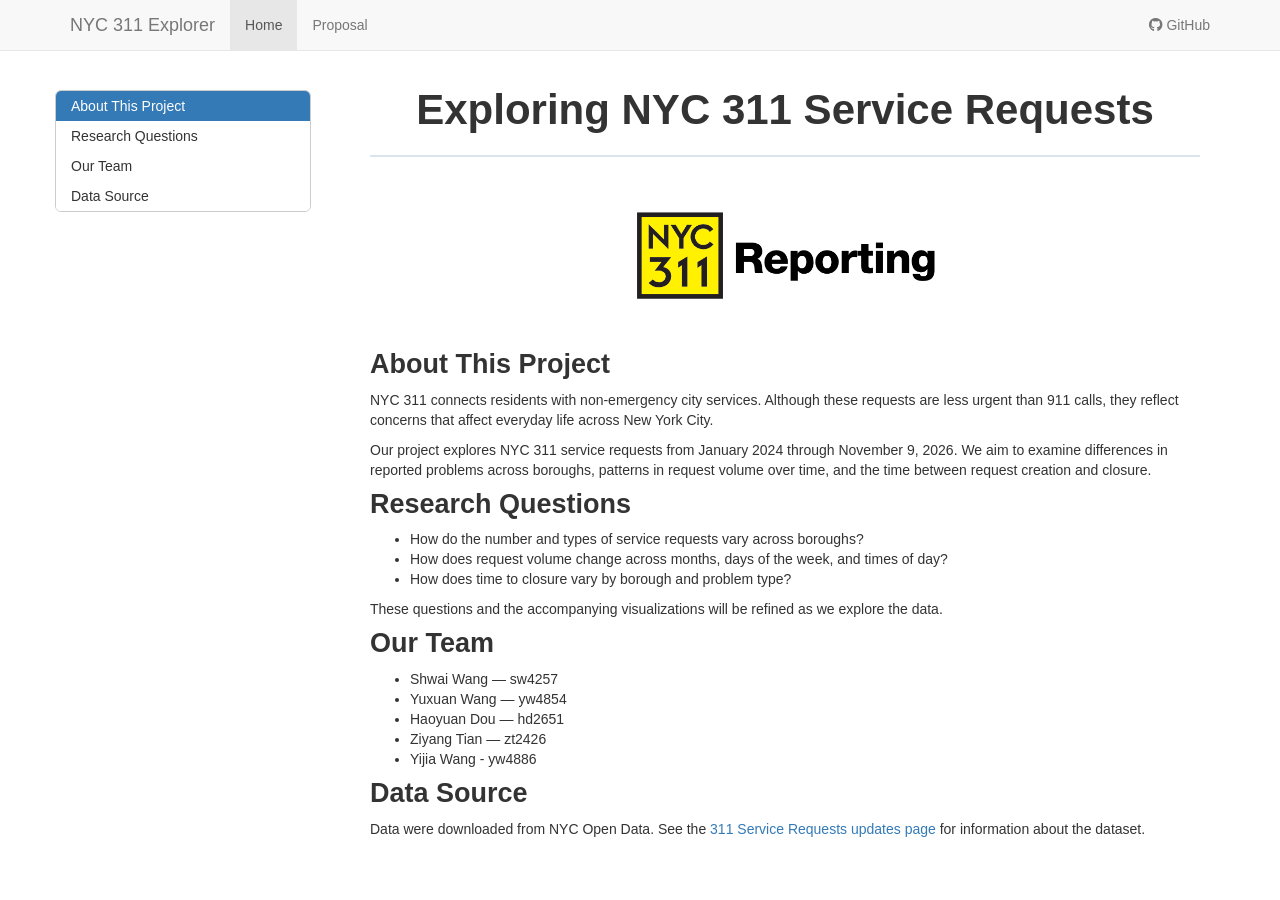
<file: index.html>
<!DOCTYPE html>

<html>

<head>

<meta charset="utf-8" />
<meta name="generator" content="pandoc" />
<meta http-equiv="X-UA-Compatible" content="IE=EDGE" />




<title>Exploring NYC 311 Service Requests</title>

<script src="site_libs/header-attrs-2.32/header-attrs.js"></script>
<script src="site_libs/jquery-3.6.0/jquery-3.6.0.min.js"></script>
<meta name="viewport" content="width=device-width, initial-scale=1" />
<link href="site_libs/bootstrap-3.3.5/css/bootstrap.min.css" rel="stylesheet" />
<script src="site_libs/bootstrap-3.3.5/js/bootstrap.min.js"></script>
<script src="site_libs/bootstrap-3.3.5/shim/html5shiv.min.js"></script>
<script src="site_libs/bootstrap-3.3.5/shim/respond.min.js"></script>
<style>h1 {font-size: 34px;}
       h1.title {font-size: 38px;}
       h2 {font-size: 30px;}
       h3 {font-size: 24px;}
       h4 {font-size: 18px;}
       h5 {font-size: 16px;}
       h6 {font-size: 12px;}
       code {color: inherit; background-color: rgba(0, 0, 0, 0.04);}
       pre:not([class]) { background-color: white }</style>
<script src="site_libs/jqueryui-1.13.2/jquery-ui.min.js"></script>
<link href="site_libs/tocify-1.9.1/jquery.tocify.css" rel="stylesheet" />
<script src="site_libs/tocify-1.9.1/jquery.tocify.js"></script>
<script src="site_libs/navigation-1.1/tabsets.js"></script>
<link href="site_libs/highlightjs-9.12.0/default.css" rel="stylesheet" />
<script src="site_libs/highlightjs-9.12.0/highlight.js"></script>
<link href="site_libs/font-awesome-6.5.2/css/all.min.css" rel="stylesheet" />
<link href="site_libs/font-awesome-6.5.2/css/v4-shims.min.css" rel="stylesheet" />

<style type="text/css">
  code{white-space: pre-wrap;}
  span.smallcaps{font-variant: small-caps;}
  span.underline{text-decoration: underline;}
  div.column{display: inline-block; vertical-align: top; width: 50%;}
  div.hanging-indent{margin-left: 1.5em; text-indent: -1.5em;}
  ul.task-list{list-style: none;}
    </style>

<style type="text/css">code{white-space: pre;}</style>
<script type="text/javascript">
if (window.hljs) {
  hljs.configure({languages: []});
  hljs.initHighlightingOnLoad();
  if (document.readyState && document.readyState === "complete") {
    window.setTimeout(function() { hljs.initHighlighting(); }, 0);
  }
}
</script>






<link rel="stylesheet" href="styles.css" type="text/css" />



<style type = "text/css">
.main-container {
  max-width: 940px;
  margin-left: auto;
  margin-right: auto;
}
img {
  max-width:100%;
}
.tabbed-pane {
  padding-top: 12px;
}
.html-widget {
  margin-bottom: 20px;
}
button.code-folding-btn:focus {
  outline: none;
}
summary {
  display: list-item;
}
details > summary > p:only-child {
  display: inline;
}
pre code {
  padding: 0;
}
</style>


<style type="text/css">
.dropdown-submenu {
  position: relative;
}
.dropdown-submenu>.dropdown-menu {
  top: 0;
  left: 100%;
  margin-top: -6px;
  margin-left: -1px;
  border-radius: 0 6px 6px 6px;
}
.dropdown-submenu:hover>.dropdown-menu {
  display: block;
}
.dropdown-submenu>a:after {
  display: block;
  content: " ";
  float: right;
  width: 0;
  height: 0;
  border-color: transparent;
  border-style: solid;
  border-width: 5px 0 5px 5px;
  border-left-color: #cccccc;
  margin-top: 5px;
  margin-right: -10px;
}
.dropdown-submenu:hover>a:after {
  border-left-color: #adb5bd;
}
.dropdown-submenu.pull-left {
  float: none;
}
.dropdown-submenu.pull-left>.dropdown-menu {
  left: -100%;
  margin-left: 10px;
  border-radius: 6px 0 6px 6px;
}
</style>

<script type="text/javascript">
// manage active state of menu based on current page
$(document).ready(function () {
  // active menu anchor
  href = window.location.pathname
  href = href.substr(href.lastIndexOf('/') + 1)
  if (href === "")
    href = "index.html";
  var menuAnchor = $('a[href="' + href + '"]');

  // mark the anchor link active (and if it's in a dropdown, also mark that active)
  var dropdown = menuAnchor.closest('li.dropdown');
  if (window.bootstrap) { // Bootstrap 4+
    menuAnchor.addClass('active');
    dropdown.find('> .dropdown-toggle').addClass('active');
  } else { // Bootstrap 3
    menuAnchor.parent().addClass('active');
    dropdown.addClass('active');
  }

  // Navbar adjustments
  var navHeight = $(".navbar").first().height() + 15;
  var style = document.createElement('style');
  var pt = "padding-top: " + navHeight + "px; ";
  var mt = "margin-top: -" + navHeight + "px; ";
  var css = "";
  // offset scroll position for anchor links (for fixed navbar)
  for (var i = 1; i <= 6; i++) {
    css += ".section h" + i + "{ " + pt + mt + "}\n";
  }
  style.innerHTML = "body {" + pt + "padding-bottom: 40px; }\n" + css;
  document.head.appendChild(style);
});
</script>

<!-- tabsets -->

<style type="text/css">
.tabset-dropdown > .nav-tabs {
  display: inline-table;
  max-height: 500px;
  min-height: 44px;
  overflow-y: auto;
  border: 1px solid #ddd;
  border-radius: 4px;
}

.tabset-dropdown > .nav-tabs > li.active:before, .tabset-dropdown > .nav-tabs.nav-tabs-open:before {
  content: "\e259";
  font-family: 'Glyphicons Halflings';
  display: inline-block;
  padding: 10px;
  border-right: 1px solid #ddd;
}

.tabset-dropdown > .nav-tabs.nav-tabs-open > li.active:before {
  content: "\e258";
  font-family: 'Glyphicons Halflings';
  border: none;
}

.tabset-dropdown > .nav-tabs > li.active {
  display: block;
}

.tabset-dropdown > .nav-tabs > li > a,
.tabset-dropdown > .nav-tabs > li > a:focus,
.tabset-dropdown > .nav-tabs > li > a:hover {
  border: none;
  display: inline-block;
  border-radius: 4px;
  background-color: transparent;
}

.tabset-dropdown > .nav-tabs.nav-tabs-open > li {
  display: block;
  float: none;
}

.tabset-dropdown > .nav-tabs > li {
  display: none;
}
</style>

<!-- code folding -->



<style type="text/css">

#TOC {
  margin: 25px 0px 20px 0px;
}
@media (max-width: 768px) {
#TOC {
  position: relative;
  width: 100%;
}
}

@media print {
.toc-content {
  /* see https://github.com/w3c/csswg-drafts/issues/4434 */
  float: right;
}
}

.toc-content {
  padding-left: 30px;
  padding-right: 40px;
}

div.main-container {
  max-width: 1200px;
}

div.tocify {
  width: 20%;
  max-width: 260px;
  max-height: 85%;
}

@media (min-width: 768px) and (max-width: 991px) {
  div.tocify {
    width: 25%;
  }
}

@media (max-width: 767px) {
  div.tocify {
    width: 100%;
    max-width: none;
  }
}

.tocify ul, .tocify li {
  line-height: 20px;
}

.tocify-subheader .tocify-item {
  font-size: 0.90em;
}

.tocify .list-group-item {
  border-radius: 0px;
}

.tocify-subheader {
  display: inline;
}
.tocify-subheader .tocify-item {
  font-size: 0.95em;
}

</style>



</head>

<body>


<div class="container-fluid main-container">


<!-- setup 3col/9col grid for toc_float and main content  -->
<div class="row">
<div class="col-xs-12 col-sm-4 col-md-3">
<div id="TOC" class="tocify">
</div>
</div>

<div class="toc-content col-xs-12 col-sm-8 col-md-9">




<div class="navbar navbar-default  navbar-fixed-top" role="navigation">
  <div class="container">
    <div class="navbar-header">
      <button type="button" class="navbar-toggle collapsed" data-toggle="collapse" data-bs-toggle="collapse" data-target="#navbar" data-bs-target="#navbar">
        <span class="icon-bar"></span>
        <span class="icon-bar"></span>
        <span class="icon-bar"></span>
      </button>
      <a class="navbar-brand" href="index.html">NYC 311 Explorer</a>
    </div>
    <div id="navbar" class="navbar-collapse collapse">
      <ul class="nav navbar-nav">
        <li>
  <a href="index.html">Home</a>
</li>
<li>
  <a href="proposal.html">Proposal</a>
</li>
      </ul>
      <ul class="nav navbar-nav navbar-right">
        <li>
  <a href="https://github.com/YijiaWang-1/final_project">
    <span class="fa fa-github"></span>
     
    GitHub
  </a>
</li>
      </ul>
    </div><!--/.nav-collapse -->
  </div><!--/.container -->
</div><!--/.navbar -->

<div id="header">



<h1 class="title toc-ignore">Exploring NYC 311 Service Requests</h1>

</div>


<style>
#header .title {
  text-align: center;
}
</style>
<div style="text-align: center; margin: 20px 0 32px;">
<p><img src="images/nyc311-reporting.png"
       alt="NYC 311 Reporting"
       style="width: 420px; max-width: 100%; height: auto;"></p>
</div>
<div id="about-this-project" class="section level2">
<h2>About This Project</h2>
<p>NYC 311 connects residents with non-emergency city services. Although
these requests are less urgent than 911 calls, they reflect concerns
that affect everyday life across New York City.</p>
<p>Our project explores NYC 311 service requests from January 2024
through November 9, 2026. We aim to examine differences in reported
problems across boroughs, patterns in request volume over time, and the
time between request creation and closure.</p>
</div>
<div id="research-questions" class="section level2">
<h2>Research Questions</h2>
<ul>
<li>How do the number and types of service requests vary across
boroughs?</li>
<li>How does request volume change across months, days of the week, and
times of day?</li>
<li>How does time to closure vary by borough and problem type?</li>
</ul>
<p>These questions and the accompanying visualizations will be refined
as we explore the data.</p>
</div>
<div id="our-team" class="section level2">
<h2>Our Team</h2>
<ul>
<li>Shwai Wang — sw4257</li>
<li>Yuxuan Wang — yw4854</li>
<li>Haoyuan Dou — hd2651</li>
<li>Ziyang Tian — zt2426</li>
<li>Yijia Wang - yw4886</li>
</ul>
</div>
<div id="data-source" class="section level2">
<h2>Data Source</h2>
<p>Data were downloaded from NYC Open Data. See the <a
href="https://www.nyc.gov/opendata/news/all-news/311-Service-Requests-Updates">311
Service Requests updates page</a> for information about the dataset.</p>
</div>



</div>
</div>

</div>

<script>

// add bootstrap table styles to pandoc tables
function bootstrapStylePandocTables() {
  $('tr.odd').parent('tbody').parent('table').addClass('table table-condensed');
}
$(document).ready(function () {
  bootstrapStylePandocTables();
});


</script>

<!-- tabsets -->

<script>
$(document).ready(function () {
  window.buildTabsets("TOC");
});

$(document).ready(function () {
  $('.tabset-dropdown > .nav-tabs > li').click(function () {
    $(this).parent().toggleClass('nav-tabs-open');
  });
});
</script>

<!-- code folding -->

<script>
$(document).ready(function ()  {

    // temporarily add toc-ignore selector to headers for the consistency with Pandoc
    $('.unlisted.unnumbered').addClass('toc-ignore')

    // move toc-ignore selectors from section div to header
    $('div.section.toc-ignore')
        .removeClass('toc-ignore')
        .children('h1,h2,h3,h4,h5').addClass('toc-ignore');

    // establish options
    var options = {
      selectors: "h1,h2",
      theme: "bootstrap3",
      context: '.toc-content',
      hashGenerator: function (text) {
        return text.replace(/[.\\/?&!#<>]/g, '').replace(/\s/g, '_');
      },
      ignoreSelector: ".toc-ignore",
      scrollTo: 0
    };
    options.showAndHide = false;
    options.smoothScroll = true;

    // tocify
    var toc = $("#TOC").tocify(options).data("toc-tocify");
});
</script>

<!-- dynamically load mathjax for compatibility with self-contained -->
<script>
  (function () {
    var script = document.createElement("script");
    script.type = "text/javascript";
    script.src  = "https://mathjax.rstudio.com/latest/MathJax.js?config=TeX-AMS-MML_HTMLorMML";
    document.getElementsByTagName("head")[0].appendChild(script);
  })();
</script>

</body>
</html>
</file>
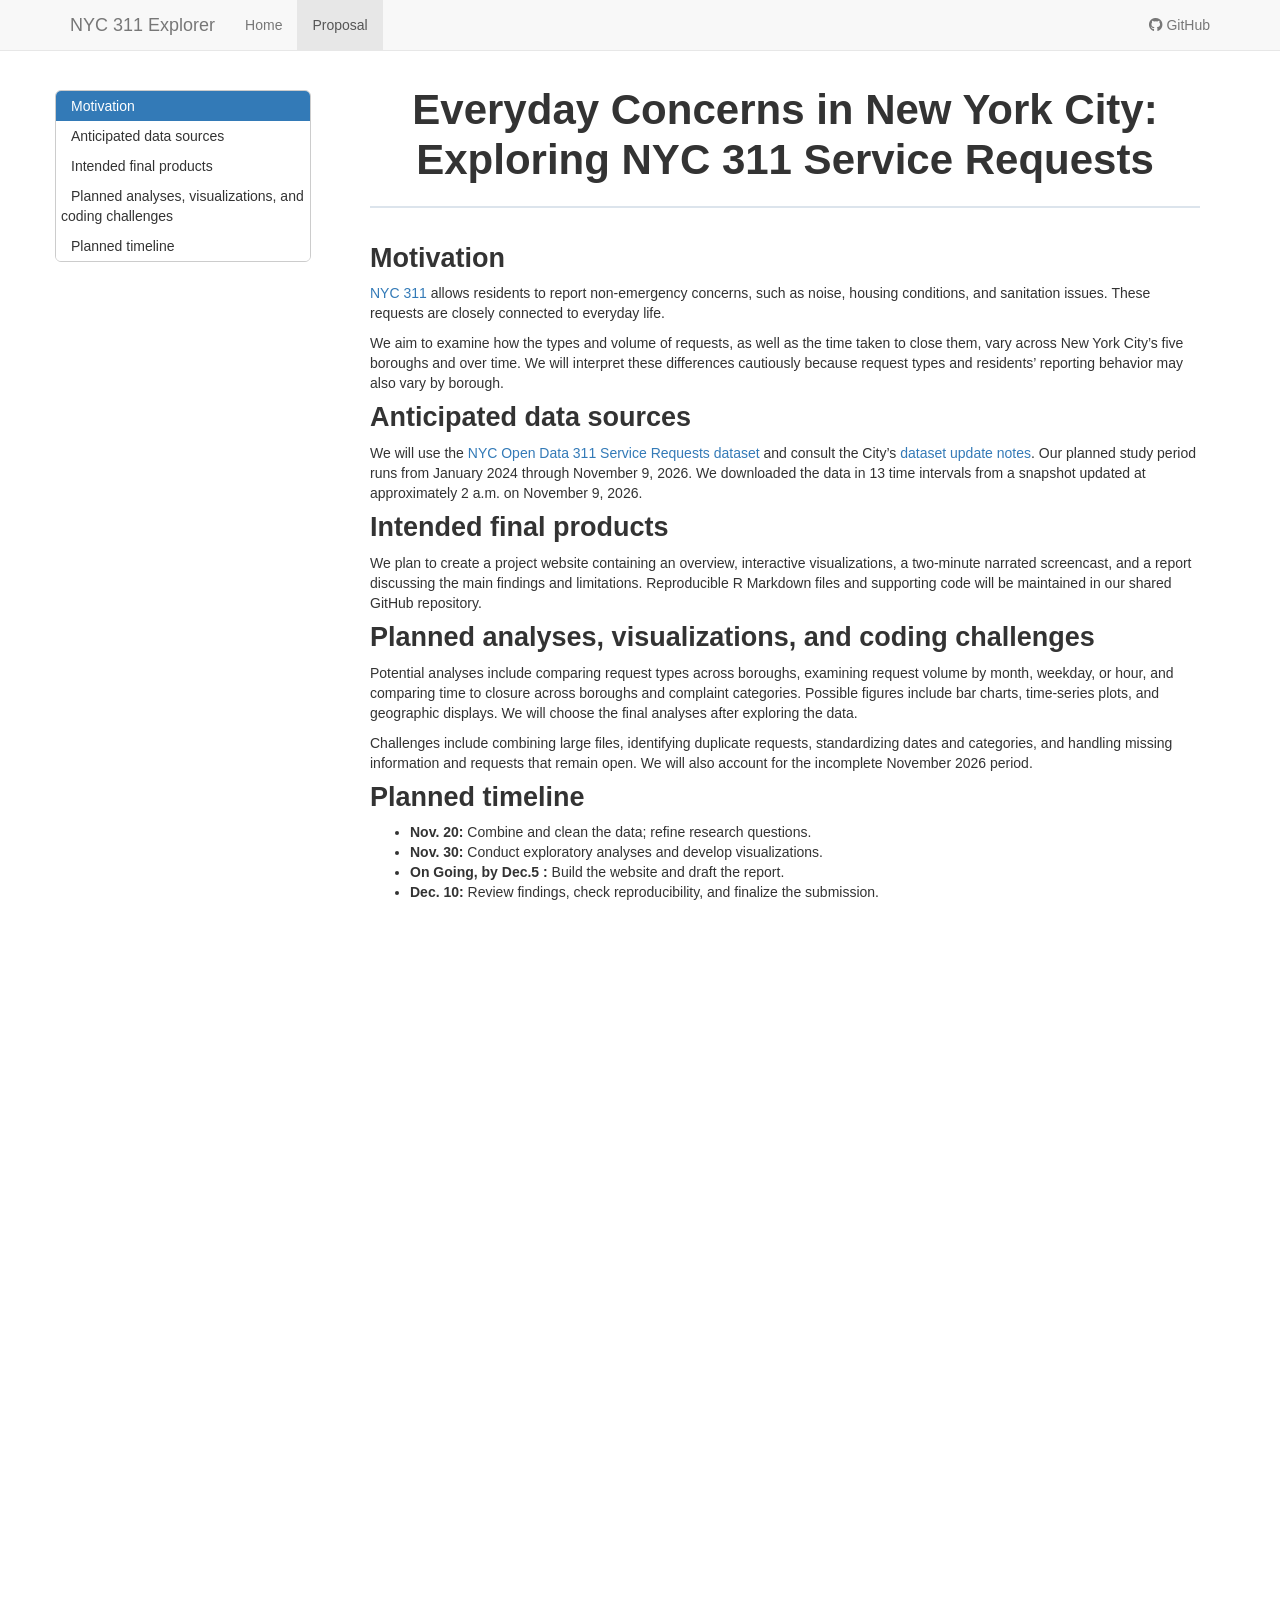
<file: proposal.html>
<!DOCTYPE html>

<html>

<head>

<meta charset="utf-8" />
<meta name="generator" content="pandoc" />
<meta http-equiv="X-UA-Compatible" content="IE=EDGE" />




<title>Everyday Concerns in New York City: Exploring NYC 311 Service Requests</title>

<script src="site_libs/header-attrs-2.32/header-attrs.js"></script>
<script src="site_libs/jquery-3.6.0/jquery-3.6.0.min.js"></script>
<meta name="viewport" content="width=device-width, initial-scale=1" />
<link href="site_libs/bootstrap-3.3.5/css/bootstrap.min.css" rel="stylesheet" />
<script src="site_libs/bootstrap-3.3.5/js/bootstrap.min.js"></script>
<script src="site_libs/bootstrap-3.3.5/shim/html5shiv.min.js"></script>
<script src="site_libs/bootstrap-3.3.5/shim/respond.min.js"></script>
<style>h1 {font-size: 34px;}
       h1.title {font-size: 38px;}
       h2 {font-size: 30px;}
       h3 {font-size: 24px;}
       h4 {font-size: 18px;}
       h5 {font-size: 16px;}
       h6 {font-size: 12px;}
       code {color: inherit; background-color: rgba(0, 0, 0, 0.04);}
       pre:not([class]) { background-color: white }</style>
<script src="site_libs/jqueryui-1.13.2/jquery-ui.min.js"></script>
<link href="site_libs/tocify-1.9.1/jquery.tocify.css" rel="stylesheet" />
<script src="site_libs/tocify-1.9.1/jquery.tocify.js"></script>
<script src="site_libs/navigation-1.1/tabsets.js"></script>
<link href="site_libs/highlightjs-9.12.0/default.css" rel="stylesheet" />
<script src="site_libs/highlightjs-9.12.0/highlight.js"></script>
<link href="site_libs/font-awesome-6.5.2/css/all.min.css" rel="stylesheet" />
<link href="site_libs/font-awesome-6.5.2/css/v4-shims.min.css" rel="stylesheet" />

<style type="text/css">
  code{white-space: pre-wrap;}
  span.smallcaps{font-variant: small-caps;}
  span.underline{text-decoration: underline;}
  div.column{display: inline-block; vertical-align: top; width: 50%;}
  div.hanging-indent{margin-left: 1.5em; text-indent: -1.5em;}
  ul.task-list{list-style: none;}
    </style>

<style type="text/css">code{white-space: pre;}</style>
<script type="text/javascript">
if (window.hljs) {
  hljs.configure({languages: []});
  hljs.initHighlightingOnLoad();
  if (document.readyState && document.readyState === "complete") {
    window.setTimeout(function() { hljs.initHighlighting(); }, 0);
  }
}
</script>






<link rel="stylesheet" href="styles.css" type="text/css" />



<style type = "text/css">
.main-container {
  max-width: 940px;
  margin-left: auto;
  margin-right: auto;
}
img {
  max-width:100%;
}
.tabbed-pane {
  padding-top: 12px;
}
.html-widget {
  margin-bottom: 20px;
}
button.code-folding-btn:focus {
  outline: none;
}
summary {
  display: list-item;
}
details > summary > p:only-child {
  display: inline;
}
pre code {
  padding: 0;
}
</style>


<style type="text/css">
.dropdown-submenu {
  position: relative;
}
.dropdown-submenu>.dropdown-menu {
  top: 0;
  left: 100%;
  margin-top: -6px;
  margin-left: -1px;
  border-radius: 0 6px 6px 6px;
}
.dropdown-submenu:hover>.dropdown-menu {
  display: block;
}
.dropdown-submenu>a:after {
  display: block;
  content: " ";
  float: right;
  width: 0;
  height: 0;
  border-color: transparent;
  border-style: solid;
  border-width: 5px 0 5px 5px;
  border-left-color: #cccccc;
  margin-top: 5px;
  margin-right: -10px;
}
.dropdown-submenu:hover>a:after {
  border-left-color: #adb5bd;
}
.dropdown-submenu.pull-left {
  float: none;
}
.dropdown-submenu.pull-left>.dropdown-menu {
  left: -100%;
  margin-left: 10px;
  border-radius: 6px 0 6px 6px;
}
</style>

<script type="text/javascript">
// manage active state of menu based on current page
$(document).ready(function () {
  // active menu anchor
  href = window.location.pathname
  href = href.substr(href.lastIndexOf('/') + 1)
  if (href === "")
    href = "index.html";
  var menuAnchor = $('a[href="' + href + '"]');

  // mark the anchor link active (and if it's in a dropdown, also mark that active)
  var dropdown = menuAnchor.closest('li.dropdown');
  if (window.bootstrap) { // Bootstrap 4+
    menuAnchor.addClass('active');
    dropdown.find('> .dropdown-toggle').addClass('active');
  } else { // Bootstrap 3
    menuAnchor.parent().addClass('active');
    dropdown.addClass('active');
  }

  // Navbar adjustments
  var navHeight = $(".navbar").first().height() + 15;
  var style = document.createElement('style');
  var pt = "padding-top: " + navHeight + "px; ";
  var mt = "margin-top: -" + navHeight + "px; ";
  var css = "";
  // offset scroll position for anchor links (for fixed navbar)
  for (var i = 1; i <= 6; i++) {
    css += ".section h" + i + "{ " + pt + mt + "}\n";
  }
  style.innerHTML = "body {" + pt + "padding-bottom: 40px; }\n" + css;
  document.head.appendChild(style);
});
</script>

<!-- tabsets -->

<style type="text/css">
.tabset-dropdown > .nav-tabs {
  display: inline-table;
  max-height: 500px;
  min-height: 44px;
  overflow-y: auto;
  border: 1px solid #ddd;
  border-radius: 4px;
}

.tabset-dropdown > .nav-tabs > li.active:before, .tabset-dropdown > .nav-tabs.nav-tabs-open:before {
  content: "\e259";
  font-family: 'Glyphicons Halflings';
  display: inline-block;
  padding: 10px;
  border-right: 1px solid #ddd;
}

.tabset-dropdown > .nav-tabs.nav-tabs-open > li.active:before {
  content: "\e258";
  font-family: 'Glyphicons Halflings';
  border: none;
}

.tabset-dropdown > .nav-tabs > li.active {
  display: block;
}

.tabset-dropdown > .nav-tabs > li > a,
.tabset-dropdown > .nav-tabs > li > a:focus,
.tabset-dropdown > .nav-tabs > li > a:hover {
  border: none;
  display: inline-block;
  border-radius: 4px;
  background-color: transparent;
}

.tabset-dropdown > .nav-tabs.nav-tabs-open > li {
  display: block;
  float: none;
}

.tabset-dropdown > .nav-tabs > li {
  display: none;
}
</style>

<!-- code folding -->



<style type="text/css">

#TOC {
  margin: 25px 0px 20px 0px;
}
@media (max-width: 768px) {
#TOC {
  position: relative;
  width: 100%;
}
}

@media print {
.toc-content {
  /* see https://github.com/w3c/csswg-drafts/issues/4434 */
  float: right;
}
}

.toc-content {
  padding-left: 30px;
  padding-right: 40px;
}

div.main-container {
  max-width: 1200px;
}

div.tocify {
  width: 20%;
  max-width: 260px;
  max-height: 85%;
}

@media (min-width: 768px) and (max-width: 991px) {
  div.tocify {
    width: 25%;
  }
}

@media (max-width: 767px) {
  div.tocify {
    width: 100%;
    max-width: none;
  }
}

.tocify ul, .tocify li {
  line-height: 20px;
}

.tocify-subheader .tocify-item {
  font-size: 0.90em;
}

.tocify .list-group-item {
  border-radius: 0px;
}

.tocify-subheader {
  display: inline;
}
.tocify-subheader .tocify-item {
  font-size: 0.95em;
}

</style>



</head>

<body>


<div class="container-fluid main-container">


<!-- setup 3col/9col grid for toc_float and main content  -->
<div class="row">
<div class="col-xs-12 col-sm-4 col-md-3">
<div id="TOC" class="tocify">
</div>
</div>

<div class="toc-content col-xs-12 col-sm-8 col-md-9">




<div class="navbar navbar-default  navbar-fixed-top" role="navigation">
  <div class="container">
    <div class="navbar-header">
      <button type="button" class="navbar-toggle collapsed" data-toggle="collapse" data-bs-toggle="collapse" data-target="#navbar" data-bs-target="#navbar">
        <span class="icon-bar"></span>
        <span class="icon-bar"></span>
        <span class="icon-bar"></span>
      </button>
      <a class="navbar-brand" href="index.html">NYC 311 Explorer</a>
    </div>
    <div id="navbar" class="navbar-collapse collapse">
      <ul class="nav navbar-nav">
        <li>
  <a href="index.html">Home</a>
</li>
<li>
  <a href="proposal.html">Proposal</a>
</li>
      </ul>
      <ul class="nav navbar-nav navbar-right">
        <li>
  <a href="https://github.com/YijiaWang-1/final_project">
    <span class="fa fa-github"></span>
     
    GitHub
  </a>
</li>
      </ul>
    </div><!--/.nav-collapse -->
  </div><!--/.container -->
</div><!--/.navbar -->

<div id="header">



<h1 class="title toc-ignore">Everyday Concerns in New York City:
Exploring NYC 311 Service Requests</h1>

</div>


<div id="motivation" class="section level2">
<h2>Motivation</h2>
<p><a href="https://portal.311.nyc.gov/about-nyc-311/">NYC 311</a>
allows residents to report non-emergency concerns, such as noise,
housing conditions, and sanitation issues. These requests are closely
connected to everyday life.</p>
<p>We aim to examine how the types and volume of requests, as well as
the time taken to close them, vary across New York City’s five boroughs
and over time. We will interpret these differences cautiously because
request types and residents’ reporting behavior may also vary by
borough.</p>
</div>
<div id="anticipated-data-sources" class="section level2">
<h2>Anticipated data sources</h2>
<p>We will use the <a
href="https://data.cityofnewyork.us/Social-Services/311-Service-Requests-from-2020-to-Present/erm2-nwe9/about_data">NYC
Open Data 311 Service Requests dataset</a> and consult the City’s <a
href="https://www.nyc.gov/opendata/news/all-news/311-Service-Requests-Updates">dataset
update notes</a>. Our planned study period runs from January 2024
through November 9, 2026. We downloaded the data in 13 time intervals
from a snapshot updated at approximately 2 a.m. on November 9, 2026.</p>
</div>
<div id="intended-final-products" class="section level2">
<h2>Intended final products</h2>
<p>We plan to create a project website containing an overview,
interactive visualizations, a two-minute narrated screencast, and a
report discussing the main findings and limitations. Reproducible R
Markdown files and supporting code will be maintained in our shared
GitHub repository.</p>
</div>
<div id="planned-analyses-visualizations-and-coding-challenges"
class="section level2">
<h2>Planned analyses, visualizations, and coding challenges</h2>
<p>Potential analyses include comparing request types across boroughs,
examining request volume by month, weekday, or hour, and comparing time
to closure across boroughs and complaint categories. Possible figures
include bar charts, time-series plots, and geographic displays. We will
choose the final analyses after exploring the data.</p>
<p>Challenges include combining large files, identifying duplicate
requests, standardizing dates and categories, and handling missing
information and requests that remain open. We will also account for the
incomplete November 2026 period.</p>
</div>
<div id="planned-timeline" class="section level2">
<h2>Planned timeline</h2>
<ul>
<li><strong>Nov. 20:</strong> Combine and clean the data; refine
research questions.</li>
<li><strong>Nov. 30:</strong> Conduct exploratory analyses and develop
visualizations.</li>
<li><strong>On Going, by Dec.5 :</strong> Build the website and draft
the report.</li>
<li><strong>Dec. 10:</strong> Review findings, check reproducibility,
and finalize the submission.</li>
</ul>
</div>



</div>
</div>

</div>

<script>

// add bootstrap table styles to pandoc tables
function bootstrapStylePandocTables() {
  $('tr.odd').parent('tbody').parent('table').addClass('table table-condensed');
}
$(document).ready(function () {
  bootstrapStylePandocTables();
});


</script>

<!-- tabsets -->

<script>
$(document).ready(function () {
  window.buildTabsets("TOC");
});

$(document).ready(function () {
  $('.tabset-dropdown > .nav-tabs > li').click(function () {
    $(this).parent().toggleClass('nav-tabs-open');
  });
});
</script>

<!-- code folding -->

<script>
$(document).ready(function ()  {

    // temporarily add toc-ignore selector to headers for the consistency with Pandoc
    $('.unlisted.unnumbered').addClass('toc-ignore')

    // move toc-ignore selectors from section div to header
    $('div.section.toc-ignore')
        .removeClass('toc-ignore')
        .children('h1,h2,h3,h4,h5').addClass('toc-ignore');

    // establish options
    var options = {
      selectors: "h1,h2",
      theme: "bootstrap3",
      context: '.toc-content',
      hashGenerator: function (text) {
        return text.replace(/[.\\/?&!#<>]/g, '').replace(/\s/g, '_');
      },
      ignoreSelector: ".toc-ignore",
      scrollTo: 0
    };
    options.showAndHide = false;
    options.smoothScroll = true;

    // tocify
    var toc = $("#TOC").tocify(options).data("toc-tocify");
});
</script>

<!-- dynamically load mathjax for compatibility with self-contained -->
<script>
  (function () {
    var script = document.createElement("script");
    script.type = "text/javascript";
    script.src  = "https://mathjax.rstudio.com/latest/MathJax.js?config=TeX-AMS-MML_HTMLorMML";
    document.getElementsByTagName("head")[0].appendChild(script);
  })();
</script>

</body>
</html>
</file>
<file: site_libs/highlightjs-9.12.0/default.css>
.hljs-literal {
  color: #990073;
}

.hljs-number {
  color: #099;
}

.hljs-comment {
  color: #998;
  font-style: italic;
}

.hljs-keyword {
  color: #900;
  font-weight: bold;
}

.hljs-string {
  color: #d14;
}
</file>
<file: styles.css>
#header .title {
  text-align: center;
  font-size: 42px;
  font-weight: 700;
  line-height: 1.2;
  padding-bottom: 20px;
  margin-bottom: 36px;
  border-bottom: 2px solid #dce4ec;
}

.main-container h2 {
  font-size: 27px;
  font-weight: 600;
  margin-top: 38px;
}
</file>
<file: site_libs/font-awesome-6.5.2/css/v4-shims.min.css>
/*!
 * Font Awesome Free 6.5.2 by @fontawesome - https://fontawesome.com
 * License - https://fontawesome.com/license/free (Icons: CC BY 4.0, Fonts: SIL OFL 1.1, Code: MIT License)
 * Copyright 2024 Fonticons, Inc.
 */
.fa.fa-glass:before{content:"\f000"}.fa.fa-envelope-o{font-family:"Font Awesome 6 Free";font-weight:400}.fa.fa-envelope-o:before{content:"\f0e0"}.fa.fa-star-o{font-family:"Font Awesome 6 Free";font-weight:400}.fa.fa-star-o:before{content:"\f005"}.fa.fa-close:before,.fa.fa-remove:before{content:"\f00d"}.fa.fa-gear:before{content:"\f013"}.fa.fa-trash-o{font-family:"Font Awesome 6 Free";font-weight:400}.fa.fa-trash-o:before{content:"\f2ed"}.fa.fa-home:before{content:"\f015"}.fa.fa-file-o{font-family:"Font Awesome 6 Free";font-weight:400}.fa.fa-file-o:before{content:"\f15b"}.fa.fa-clock-o{font-family:"Font Awesome 6 Free";font-weight:400}.fa.fa-clock-o:before{content:"\f017"}.fa.fa-arrow-circle-o-down{font-family:"Font Awesome 6 Free";font-weight:400}.fa.fa-arrow-circle-o-down:before{content:"\f358"}.fa.fa-arrow-circle-o-up{font-family:"Font Awesome 6 Free";font-weight:400}.fa.fa-arrow-circle-o-up:before{content:"\f35b"}.fa.fa-play-circle-o{font-family:"Font Awesome 6 Free";font-weight:400}.fa.fa-play-circle-o:before{content:"\f144"}.fa.fa-repeat:before,.fa.fa-rotate-right:before{content:"\f01e"}.fa.fa-refresh:before{content:"\f021"}.fa.fa-list-alt{font-family:"Font Awesome 6 Free";font-weight:400}.fa.fa-list-alt:before{content:"\f022"}.fa.fa-dedent:before{content:"\f03b"}.fa.fa-video-camera:before{content:"\f03d"}.fa.fa-picture-o{font-family:"Font Awesome 6 Free";font-weight:400}.fa.fa-picture-o:before{content:"\f03e"}.fa.fa-photo{font-family:"Font Awesome 6 Free";font-weight:400}.fa.fa-photo:before{content:"\f03e"}.fa.fa-image{font-family:"Font Awesome 6 Free";font-weight:400}.fa.fa-image:before{content:"\f03e"}.fa.fa-map-marker:before{content:"\f3c5"}.fa.fa-pencil-square-o{font-family:"Font Awesome 6 Free";font-weight:400}.fa.fa-pencil-square-o:before{content:"\f044"}.fa.fa-edit{font-family:"Font Awesome 6 Free";font-weight:400}.fa.fa-edit:before{content:"\f044"}.fa.fa-share-square-o:before{content:"\f14d"}.fa.fa-check-square-o{font-family:"Font Awesome 6 Free";font-weight:400}.fa.fa-check-square-o:before{content:"\f14a"}.fa.fa-arrows:before{content:"\f0b2"}.fa.fa-times-circle-o{font-family:"Font Awesome 6 Free";font-weight:400}.fa.fa-times-circle-o:before{content:"\f057"}.fa.fa-check-circle-o{font-family:"Font Awesome 6 Free";font-weight:400}.fa.fa-check-circle-o:before{content:"\f058"}.fa.fa-mail-forward:before{content:"\f064"}.fa.fa-expand:before{content:"\f424"}.fa.fa-compress:before{content:"\f422"}.fa.fa-eye,.fa.fa-eye-slash{font-family:"Font Awesome 6 Free";font-weight:400}.fa.fa-warning:before{content:"\f071"}.fa.fa-calendar:before{content:"\f073"}.fa.fa-arrows-v:before{content:"\f338"}.fa.fa-arrows-h:before{content:"\f337"}.fa.fa-bar-chart-o:before,.fa.fa-bar-chart:before{content:"\e0e3"}.fa.fa-twitter-square{font-family:"Font Awesome 6 Brands";font-weight:400}.fa.fa-twitter-square:before{content:"\f081"}.fa.fa-facebook-square{font-family:"Font Awesome 6 Brands";font-weight:400}.fa.fa-facebook-square:before{content:"\f082"}.fa.fa-gears:before{content:"\f085"}.fa.fa-thumbs-o-up{font-family:"Font Awesome 6 Free";font-weight:400}.fa.fa-thumbs-o-up:before{content:"\f164"}.fa.fa-thumbs-o-down{font-family:"Font Awesome 6 Free";font-weight:400}.fa.fa-thumbs-o-down:before{content:"\f165"}.fa.fa-heart-o{font-family:"Font Awesome 6 Free";font-weight:400}.fa.fa-heart-o:before{content:"\f004"}.fa.fa-sign-out:before{content:"\f2f5"}.fa.fa-linkedin-square{font-family:"Font Awesome 6 Brands";font-weight:400}.fa.fa-linkedin-square:before{content:"\f08c"}.fa.fa-thumb-tack:before{content:"\f08d"}.fa.fa-external-link:before{content:"\f35d"}.fa.fa-sign-in:before{content:"\f2f6"}.fa.fa-github-square{font-family:"Font Awesome 6 Brands";font-weight:400}.fa.fa-github-square:before{content:"\f092"}.fa.fa-lemon-o{font-family:"Font Awesome 6 Free";font-weight:400}.fa.fa-lemon-o:before{content:"\f094"}.fa.fa-square-o{font-family:"Font Awesome 6 Free";font-weight:400}.fa.fa-square-o:before{content:"\f0c8"}.fa.fa-bookmark-o{font-family:"Font Awesome 6 Free";font-weight:400}.fa.fa-bookmark-o:before{content:"\f02e"}.fa.fa-facebook,.fa.fa-twitter{font-family:"Font Awesome 6 Brands";font-weight:400}.fa.fa-facebook:before{content:"\f39e"}.fa.fa-facebook-f{font-family:"Font Awesome 6 Brands";font-weight:400}.fa.fa-facebook-f:before{content:"\f39e"}.fa.fa-github{font-family:"Font Awesome 6 Brands";font-weight:400}.fa.fa-credit-card{font-family:"Font Awesome 6 Free";font-weight:400}.fa.fa-feed:before{content:"\f09e"}.fa.fa-hdd-o{font-family:"Font Awesome 6 Free";font-weight:400}.fa.fa-hdd-o:before{content:"\f0a0"}.fa.fa-hand-o-right{font-family:"Font Awesome 6 Free";font-weight:400}.fa.fa-hand-o-right:before{content:"\f0a4"}.fa.fa-hand-o-left{font-family:"Font Awesome 6 Free";font-weight:400}.fa.fa-hand-o-left:before{content:"\f0a5"}.fa.fa-hand-o-up{font-family:"Font Awesome 6 Free";font-weight:400}.fa.fa-hand-o-up:before{content:"\f0a6"}.fa.fa-hand-o-down{font-family:"Font Awesome 6 Free";font-weight:400}.fa.fa-hand-o-down:before{content:"\f0a7"}.fa.fa-globe:before{content:"\f57d"}.fa.fa-tasks:before{content:"\f828"}.fa.fa-arrows-alt:before{content:"\f31e"}.fa.fa-group:before{content:"\f0c0"}.fa.fa-chain:before{content:"\f0c1"}.fa.fa-cut:before{content:"\f0c4"}.fa.fa-files-o{font-family:"Font Awesome 6 Free";font-weight:400}.fa.fa-files-o:before{content:"\f0c5"}.fa.fa-floppy-o{font-family:"Font Awesome 6 Free";font-weight:400}.fa.fa-floppy-o:before{content:"\f0c7"}.fa.fa-save{font-family:"Font Awesome 6 Free";font-weight:400}.fa.fa-save:before{content:"\f0c7"}.fa.fa-navicon:before,.fa.fa-reorder:before{content:"\f0c9"}.fa.fa-magic:before{content:"\e2ca"}.fa.fa-pinterest,.fa.fa-pinterest-square{font-family:"Font Awesome 6 Brands";font-weight:400}.fa.fa-pinterest-square:before{content:"\f0d3"}.fa.fa-google-plus-square{font-family:"Font Awesome 6 Brands";font-weight:400}.fa.fa-google-plus-square:before{content:"\f0d4"}.fa.fa-google-plus{font-family:"Font Awesome 6 Brands";font-weight:400}.fa.fa-google-plus:before{content:"\f0d5"}.fa.fa-money:before{content:"\f3d1"}.fa.fa-unsorted:before{content:"\f0dc"}.fa.fa-sort-desc:before{content:"\f0dd"}.fa.fa-sort-asc:before{content:"\f0de"}.fa.fa-linkedin{font-family:"Font Awesome 6 Brands";font-weight:400}.fa.fa-linkedin:before{content:"\f0e1"}.fa.fa-rotate-left:before{content:"\f0e2"}.fa.fa-legal:before{content:"\f0e3"}.fa.fa-dashboard:before,.fa.fa-tachometer:before{content:"\f625"}.fa.fa-comment-o{font-family:"Font Awesome 6 Free";font-weight:400}.fa.fa-comment-o:before{content:"\f075"}.fa.fa-comments-o{font-family:"Font Awesome 6 Free";font-weight:400}.fa.fa-comments-o:before{content:"\f086"}.fa.fa-flash:before{content:"\f0e7"}.fa.fa-clipboard:before{content:"\f0ea"}.fa.fa-lightbulb-o{font-family:"Font Awesome 6 Free";font-weight:400}.fa.fa-lightbulb-o:before{content:"\f0eb"}.fa.fa-exchange:before{content:"\f362"}.fa.fa-cloud-download:before{content:"\f0ed"}.fa.fa-cloud-upload:before{content:"\f0ee"}.fa.fa-bell-o{font-family:"Font Awesome 6 Free";font-weight:400}.fa.fa-bell-o:before{content:"\f0f3"}.fa.fa-cutlery:before{content:"\f2e7"}.fa.fa-file-text-o{font-family:"Font Awesome 6 Free";font-weight:400}.fa.fa-file-text-o:before{content:"\f15c"}.fa.fa-building-o{font-family:"Font Awesome 6 Free";font-weight:400}.fa.fa-building-o:before{content:"\f1ad"}.fa.fa-hospital-o{font-family:"Font Awesome 6 Free";font-weight:400}.fa.fa-hospital-o:before{content:"\f0f8"}.fa.fa-tablet:before{content:"\f3fa"}.fa.fa-mobile-phone:before,.fa.fa-mobile:before{content:"\f3cd"}.fa.fa-circle-o{font-family:"Font Awesome 6 Free";font-weight:400}.fa.fa-circle-o:before{content:"\f111"}.fa.fa-mail-reply:before{content:"\f3e5"}.fa.fa-github-alt{font-family:"Font Awesome 6 Brands";font-weight:400}.fa.fa-folder-o{font-family:"Font Awesome 6 Free";font-weight:400}.fa.fa-folder-o:before{content:"\f07b"}.fa.fa-folder-open-o{font-family:"Font Awesome 6 Free";font-weight:400}.fa.fa-folder-open-o:before{content:"\f07c"}.fa.fa-smile-o{font-family:"Font Awesome 6 Free";font-weight:400}.fa.fa-smile-o:before{content:"\f118"}.fa.fa-frown-o{font-family:"Font Awesome 6 Free";font-weight:400}.fa.fa-frown-o:before{content:"\f119"}.fa.fa-meh-o{font-family:"Font Awesome 6 Free";font-weight:400}.fa.fa-meh-o:before{content:"\f11a"}.fa.fa-keyboard-o{font-family:"Font Awesome 6 Free";font-weight:400}.fa.fa-keyboard-o:before{content:"\f11c"}.fa.fa-flag-o{font-family:"Font Awesome 6 Free";font-weight:400}.fa.fa-flag-o:before{content:"\f024"}.fa.fa-mail-reply-all:before{content:"\f122"}.fa.fa-star-half-o{font-family:"Font Awesome 6 Free";font-weight:400}.fa.fa-star-half-o:before{content:"\f5c0"}.fa.fa-star-half-empty{font-family:"Font Awesome 6 Free";font-weight:400}.fa.fa-star-half-empty:before{content:"\f5c0"}.fa.fa-star-half-full{font-family:"Font Awesome 6 Free";font-weight:400}.fa.fa-star-half-full:before{content:"\f5c0"}.fa.fa-code-fork:before{content:"\f126"}.fa.fa-chain-broken:before,.fa.fa-unlink:before{content:"\f127"}.fa.fa-calendar-o{font-family:"Font Awesome 6 Free";font-weight:400}.fa.fa-calendar-o:before{content:"\f133"}.fa.fa-css3,.fa.fa-html5,.fa.fa-maxcdn{font-family:"Font Awesome 6 Brands";font-weight:400}.fa.fa-unlock-alt:before{content:"\f09c"}.fa.fa-minus-square-o{font-family:"Font Awesome 6 Free";font-weight:400}.fa.fa-minus-square-o:before{content:"\f146"}.fa.fa-level-up:before{content:"\f3bf"}.fa.fa-level-down:before{content:"\f3be"}.fa.fa-pencil-square:before{content:"\f14b"}.fa.fa-external-link-square:before{content:"\f360"}.fa.fa-compass{font-family:"Font Awesome 6 Free";font-weight:400}.fa.fa-caret-square-o-down{font-family:"Font Awesome 6 Free";font-weight:400}.fa.fa-caret-square-o-down:before{content:"\f150"}.fa.fa-toggle-down{font-family:"Font Awesome 6 Free";font-weight:400}.fa.fa-toggle-down:before{content:"\f150"}.fa.fa-caret-square-o-up{font-family:"Font Awesome 6 Free";font-weight:400}.fa.fa-caret-square-o-up:before{content:"\f151"}.fa.fa-toggle-up{font-family:"Font Awesome 6 Free";font-weight:400}.fa.fa-toggle-up:before{content:"\f151"}.fa.fa-caret-square-o-right{font-family:"Font Awesome 6 Free";font-weight:400}.fa.fa-caret-square-o-right:before{content:"\f152"}.fa.fa-toggle-right{font-family:"Font Awesome 6 Free";font-weight:400}.fa.fa-toggle-right:before{content:"\f152"}.fa.fa-eur:before,.fa.fa-euro:before{content:"\f153"}.fa.fa-gbp:before{content:"\f154"}.fa.fa-dollar:before,.fa.fa-usd:before{content:"\24"}.fa.fa-inr:before,.fa.fa-rupee:before{content:"\e1bc"}.fa.fa-cny:before,.fa.fa-jpy:before,.fa.fa-rmb:before,.fa.fa-yen:before{content:"\f157"}.fa.fa-rouble:before,.fa.fa-rub:before,.fa.fa-ruble:before{content:"\f158"}.fa.fa-krw:before,.fa.fa-won:before{content:"\f159"}.fa.fa-bitcoin,.fa.fa-btc{font-family:"Font Awesome 6 Brands";font-weight:400}.fa.fa-bitcoin:before{content:"\f15a"}.fa.fa-file-text:before{content:"\f15c"}.fa.fa-sort-alpha-asc:before{content:"\f15d"}.fa.fa-sort-alpha-desc:before{content:"\f881"}.fa.fa-sort-amount-asc:before{content:"\f884"}.fa.fa-sort-amount-desc:before{content:"\f160"}.fa.fa-sort-numeric-asc:before{content:"\f162"}.fa.fa-sort-numeric-desc:before{content:"\f886"}.fa.fa-youtube-square{font-family:"Font Awesome 6 Brands";font-weight:400}.fa.fa-youtube-square:before{content:"\f431"}.fa.fa-xing,.fa.fa-xing-square,.fa.fa-youtube{font-family:"Font Awesome 6 Brands";font-weight:400}.fa.fa-xing-square:before{content:"\f169"}.fa.fa-youtube-play{font-family:"Font Awesome 6 Brands";font-weight:400}.fa.fa-youtube-play:before{content:"\f167"}.fa.fa-adn,.fa.fa-bitbucket,.fa.fa-bitbucket-square,.fa.fa-dropbox,.fa.fa-flickr,.fa.fa-instagram,.fa.fa-stack-overflow{font-family:"Font Awesome 6 Brands";font-weight:400}.fa.fa-bitbucket-square:before{content:"\f171"}.fa.fa-tumblr,.fa.fa-tumblr-square{font-family:"Font Awesome 6 Brands";font-weight:400}.fa.fa-tumblr-square:before{content:"\f174"}.fa.fa-long-arrow-down:before{content:"\f309"}.fa.fa-long-arrow-up:before{content:"\f30c"}.fa.fa-long-arrow-left:before{content:"\f30a"}.fa.fa-long-arrow-right:before{content:"\f30b"}.fa.fa-android,.fa.fa-apple,.fa.fa-dribbble,.fa.fa-foursquare,.fa.fa-gittip,.fa.fa-gratipay,.fa.fa-linux,.fa.fa-skype,.fa.fa-trello,.fa.fa-windows{font-family:"Font Awesome 6 Brands";font-weight:400}.fa.fa-gittip:before{content:"\f184"}.fa.fa-sun-o{font-family:"Font Awesome 6 Free";font-weight:400}.fa.fa-sun-o:before{content:"\f185"}.fa.fa-moon-o{font-family:"Font Awesome 6 Free";font-weight:400}.fa.fa-moon-o:before{content:"\f186"}.fa.fa-pagelines,.fa.fa-renren,.fa.fa-stack-exchange,.fa.fa-vk,.fa.fa-weibo{font-family:"Font Awesome 6 Brands";font-weight:400}.fa.fa-arrow-circle-o-right{font-family:"Font Awesome 6 Free";font-weight:400}.fa.fa-arrow-circle-o-right:before{content:"\f35a"}.fa.fa-arrow-circle-o-left{font-family:"Font Awesome 6 Free";font-weight:400}.fa.fa-arrow-circle-o-left:before{content:"\f359"}.fa.fa-caret-square-o-left{font-family:"Font Awesome 6 Free";font-weight:400}.fa.fa-caret-square-o-left:before{content:"\f191"}.fa.fa-toggle-left{font-family:"Font Awesome 6 Free";font-weight:400}.fa.fa-toggle-left:before{content:"\f191"}.fa.fa-dot-circle-o{font-family:"Font Awesome 6 Free";font-weight:400}.fa.fa-dot-circle-o:before{content:"\f192"}.fa.fa-vimeo-square{font-family:"Font Awesome 6 Brands";font-weight:400}.fa.fa-vimeo-square:before{content:"\f194"}.fa.fa-try:before,.fa.fa-turkish-lira:before{content:"\e2bb"}.fa.fa-plus-square-o{font-family:"Font Awesome 6 Free";font-weight:400}.fa.fa-plus-square-o:before{content:"\f0fe"}.fa.fa-openid,.fa.fa-slack,.fa.fa-wordpress{font-family:"Font Awesome 6 Brands";font-weight:400}.fa.fa-bank:before,.fa.fa-institution:before{content:"\f19c"}.fa.fa-mortar-board:before{content:"\f19d"}.fa.fa-google,.fa.fa-reddit,.fa.fa-reddit-square,.fa.fa-yahoo{font-family:"Font Awesome 6 Brands";font-weight:400}.fa.fa-reddit-square:before{content:"\f1a2"}.fa.fa-behance,.fa.fa-behance-square,.fa.fa-delicious,.fa.fa-digg,.fa.fa-drupal,.fa.fa-joomla,.fa.fa-pied-piper-alt,.fa.fa-pied-piper-pp,.fa.fa-stumbleupon,.fa.fa-stumbleupon-circle{font-family:"Font Awesome 6 Brands";font-weight:400}.fa.fa-behance-square:before{content:"\f1b5"}.fa.fa-steam,.fa.fa-steam-square{font-family:"Font Awesome 6 Brands";font-weight:400}.fa.fa-steam-square:before{content:"\f1b7"}.fa.fa-automobile:before{content:"\f1b9"}.fa.fa-cab:before{content:"\f1ba"}.fa.fa-deviantart,.fa.fa-soundcloud,.fa.fa-spotify{font-family:"Font Awesome 6 Brands";font-weight:400}.fa.fa-file-pdf-o{font-family:"Font Awesome 6 Free";font-weight:400}.fa.fa-file-pdf-o:before{content:"\f1c1"}.fa.fa-file-word-o{font-family:"Font Awesome 6 Free";font-weight:400}.fa.fa-file-word-o:before{content:"\f1c2"}.fa.fa-file-excel-o{font-family:"Font Awesome 6 Free";font-weight:400}.fa.fa-file-excel-o:before{content:"\f1c3"}.fa.fa-file-powerpoint-o{font-family:"Font Awesome 6 Free";font-weight:400}.fa.fa-file-powerpoint-o:before{content:"\f1c4"}.fa.fa-file-image-o{font-family:"Font Awesome 6 Free";font-weight:400}.fa.fa-file-image-o:before{content:"\f1c5"}.fa.fa-file-photo-o{font-family:"Font Awesome 6 Free";font-weight:400}.fa.fa-file-photo-o:before{content:"\f1c5"}.fa.fa-file-picture-o{font-family:"Font Awesome 6 Free";font-weight:400}.fa.fa-file-picture-o:before{content:"\f1c5"}.fa.fa-file-archive-o{font-family:"Font Awesome 6 Free";font-weight:400}.fa.fa-file-archive-o:before{content:"\f1c6"}.fa.fa-file-zip-o{font-family:"Font Awesome 6 Free";font-weight:400}.fa.fa-file-zip-o:before{content:"\f1c6"}.fa.fa-file-audio-o{font-family:"Font Awesome 6 Free";font-weight:400}.fa.fa-file-audio-o:before{content:"\f1c7"}.fa.fa-file-sound-o{font-family:"Font Awesome 6 Free";font-weight:400}.fa.fa-file-sound-o:before{content:"\f1c7"}.fa.fa-file-video-o{font-family:"Font Awesome 6 Free";font-weight:400}.fa.fa-file-video-o:before{content:"\f1c8"}.fa.fa-file-movie-o{font-family:"Font Awesome 6 Free";font-weight:400}.fa.fa-file-movie-o:before{content:"\f1c8"}.fa.fa-file-code-o{font-family:"Font Awesome 6 Free";font-weight:400}.fa.fa-file-code-o:before{content:"\f1c9"}.fa.fa-codepen,.fa.fa-jsfiddle,.fa.fa-vine{font-family:"Font Awesome 6 Brands";font-weight:400}.fa.fa-life-bouy:before,.fa.fa-life-buoy:before,.fa.fa-life-saver:before,.fa.fa-support:before{content:"\f1cd"}.fa.fa-circle-o-notch:before{content:"\f1ce"}.fa.fa-ra,.fa.fa-rebel{font-family:"Font Awesome 6 Brands";font-weight:400}.fa.fa-ra:before{content:"\f1d0"}.fa.fa-resistance{font-family:"Font Awesome 6 Brands";font-weight:400}.fa.fa-resistance:before{content:"\f1d0"}.fa.fa-empire,.fa.fa-ge{font-family:"Font Awesome 6 Brands";font-weight:400}.fa.fa-ge:before{content:"\f1d1"}.fa.fa-git-square{font-family:"Font Awesome 6 Brands";font-weight:400}.fa.fa-git-square:before{content:"\f1d2"}.fa.fa-git,.fa.fa-hacker-news,.fa.fa-y-combinator-square{font-family:"Font Awesome 6 Brands";font-weight:400}.fa.fa-y-combinator-square:before{content:"\f1d4"}.fa.fa-yc-square{font-family:"Font Awesome 6 Brands";font-weight:400}.fa.fa-yc-square:before{content:"\f1d4"}.fa.fa-qq,.fa.fa-tencent-weibo,.fa.fa-wechat,.fa.fa-weixin{font-family:"Font Awesome 6 Brands";font-weight:400}.fa.fa-wechat:before{content:"\f1d7"}.fa.fa-send:before{content:"\f1d8"}.fa.fa-paper-plane-o{font-family:"Font Awesome 6 Free";font-weight:400}.fa.fa-paper-plane-o:before{content:"\f1d8"}.fa.fa-send-o{font-family:"Font Awesome 6 Free";font-weight:400}.fa.fa-send-o:before{content:"\f1d8"}.fa.fa-circle-thin{font-family:"Font Awesome 6 Free";font-weight:400}.fa.fa-circle-thin:before{content:"\f111"}.fa.fa-header:before{content:"\f1dc"}.fa.fa-futbol-o{font-family:"Font Awesome 6 Free";font-weight:400}.fa.fa-futbol-o:before{content:"\f1e3"}.fa.fa-soccer-ball-o{font-family:"Font Awesome 6 Free";font-weight:400}.fa.fa-soccer-ball-o:before{content:"\f1e3"}.fa.fa-slideshare,.fa.fa-twitch,.fa.fa-yelp{font-family:"Font Awesome 6 Brands";font-weight:400}.fa.fa-newspaper-o{font-family:"Font Awesome 6 Free";font-weight:400}.fa.fa-newspaper-o:before{content:"\f1ea"}.fa.fa-cc-amex,.fa.fa-cc-discover,.fa.fa-cc-mastercard,.fa.fa-cc-paypal,.fa.fa-cc-stripe,.fa.fa-cc-visa,.fa.fa-google-wallet,.fa.fa-paypal{font-family:"Font Awesome 6 Brands";font-weight:400}.fa.fa-bell-slash-o{font-family:"Font Awesome 6 Free";font-weight:400}.fa.fa-bell-slash-o:before{content:"\f1f6"}.fa.fa-trash:before{content:"\f2ed"}.fa.fa-copyright{font-family:"Font Awesome 6 Free";font-weight:400}.fa.fa-eyedropper:before{content:"\f1fb"}.fa.fa-area-chart:before{content:"\f1fe"}.fa.fa-pie-chart:before{content:"\f200"}.fa.fa-line-chart:before{content:"\f201"}.fa.fa-lastfm,.fa.fa-lastfm-square{font-family:"Font Awesome 6 Brands";font-weight:400}.fa.fa-lastfm-square:before{content:"\f203"}.fa.fa-angellist,.fa.fa-ioxhost{font-family:"Font Awesome 6 Brands";font-weight:400}.fa.fa-cc{font-family:"Font Awesome 6 Free";font-weight:400}.fa.fa-cc:before{content:"\f20a"}.fa.fa-ils:before,.fa.fa-shekel:before,.fa.fa-sheqel:before{content:"\f20b"}.fa.fa-buysellads,.fa.fa-connectdevelop,.fa.fa-dashcube,.fa.fa-forumbee,.fa.fa-leanpub,.fa.fa-sellsy,.fa.fa-shirtsinbulk,.fa.fa-simplybuilt,.fa.fa-skyatlas{font-family:"Font Awesome 6 Brands";font-weight:400}.fa.fa-diamond{font-family:"Font Awesome 6 Free";font-weight:400}.fa.fa-diamond:before{content:"\f3a5"}.fa.fa-intersex:before,.fa.fa-transgender:before{content:"\f224"}.fa.fa-transgender-alt:before{content:"\f225"}.fa.fa-facebook-official{font-family:"Font Awesome 6 Brands";font-weight:400}.fa.fa-facebook-official:before{content:"\f09a"}.fa.fa-pinterest-p,.fa.fa-whatsapp{font-family:"Font Awesome 6 Brands";font-weight:400}.fa.fa-hotel:before{content:"\f236"}.fa.fa-medium,.fa.fa-viacoin,.fa.fa-y-combinator,.fa.fa-yc{font-family:"Font Awesome 6 Brands";font-weight:400}.fa.fa-yc:before{content:"\f23b"}.fa.fa-expeditedssl,.fa.fa-opencart,.fa.fa-optin-monster{font-family:"Font Awesome 6 Brands";font-weight:400}.fa.fa-battery-4:before,.fa.fa-battery:before{content:"\f240"}.fa.fa-battery-3:before{content:"\f241"}.fa.fa-battery-2:before{content:"\f242"}.fa.fa-battery-1:before{content:"\f243"}.fa.fa-battery-0:before{content:"\f244"}.fa.fa-object-group,.fa.fa-object-ungroup,.fa.fa-sticky-note-o{font-family:"Font Awesome 6 Free";font-weight:400}.fa.fa-sticky-note-o:before{content:"\f249"}.fa.fa-cc-diners-club,.fa.fa-cc-jcb{font-family:"Font Awesome 6 Brands";font-weight:400}.fa.fa-clone{font-family:"Font Awesome 6 Free";font-weight:400}.fa.fa-hourglass-o:before{content:"\f254"}.fa.fa-hourglass-1:before{content:"\f251"}.fa.fa-hourglass-2:before{content:"\f252"}.fa.fa-hourglass-3:before{content:"\f253"}.fa.fa-hand-rock-o{font-family:"Font Awesome 6 Free";font-weight:400}.fa.fa-hand-rock-o:before{content:"\f255"}.fa.fa-hand-grab-o{font-family:"Font Awesome 6 Free";font-weight:400}.fa.fa-hand-grab-o:before{content:"\f255"}.fa.fa-hand-paper-o{font-family:"Font Awesome 6 Free";font-weight:400}.fa.fa-hand-paper-o:before{content:"\f256"}.fa.fa-hand-stop-o{font-family:"Font Awesome 6 Free";font-weight:400}.fa.fa-hand-stop-o:before{content:"\f256"}.fa.fa-hand-scissors-o{font-family:"Font Awesome 6 Free";font-weight:400}.fa.fa-hand-scissors-o:before{content:"\f257"}.fa.fa-hand-lizard-o{font-family:"Font Awesome 6 Free";font-weight:400}.fa.fa-hand-lizard-o:before{content:"\f258"}.fa.fa-hand-spock-o{font-family:"Font Awesome 6 Free";font-weight:400}.fa.fa-hand-spock-o:before{content:"\f259"}.fa.fa-hand-pointer-o{font-family:"Font Awesome 6 Free";font-weight:400}.fa.fa-hand-pointer-o:before{content:"\f25a"}.fa.fa-hand-peace-o{font-family:"Font Awesome 6 Free";font-weight:400}.fa.fa-hand-peace-o:before{content:"\f25b"}.fa.fa-registered{font-family:"Font Awesome 6 Free";font-weight:400}.fa.fa-creative-commons,.fa.fa-gg,.fa.fa-gg-circle,.fa.fa-odnoklassniki,.fa.fa-odnoklassniki-square{font-family:"Font Awesome 6 Brands";font-weight:400}.fa.fa-odnoklassniki-square:before{content:"\f264"}.fa.fa-chrome,.fa.fa-firefox,.fa.fa-get-pocket,.fa.fa-internet-explorer,.fa.fa-opera,.fa.fa-safari,.fa.fa-wikipedia-w{font-family:"Font Awesome 6 Brands";font-weight:400}.fa.fa-television:before{content:"\f26c"}.fa.fa-500px,.fa.fa-amazon,.fa.fa-contao{font-family:"Font Awesome 6 Brands";font-weight:400}.fa.fa-calendar-plus-o{font-family:"Font Awesome 6 Free";font-weight:400}.fa.fa-calendar-plus-o:before{content:"\f271"}.fa.fa-calendar-minus-o{font-family:"Font Awesome 6 Free";font-weight:400}.fa.fa-calendar-minus-o:before{content:"\f272"}.fa.fa-calendar-times-o{font-family:"Font Awesome 6 Free";font-weight:400}.fa.fa-calendar-times-o:before{content:"\f273"}.fa.fa-calendar-check-o{font-family:"Font Awesome 6 Free";font-weight:400}.fa.fa-calendar-check-o:before{content:"\f274"}.fa.fa-map-o{font-family:"Font Awesome 6 Free";font-weight:400}.fa.fa-map-o:before{content:"\f279"}.fa.fa-commenting:before{content:"\f4ad"}.fa.fa-commenting-o{font-family:"Font Awesome 6 Free";font-weight:400}.fa.fa-commenting-o:before{content:"\f4ad"}.fa.fa-houzz,.fa.fa-vimeo{font-family:"Font Awesome 6 Brands";font-weight:400}.fa.fa-vimeo:before{content:"\f27d"}.fa.fa-black-tie,.fa.fa-edge,.fa.fa-fonticons,.fa.fa-reddit-alien{font-family:"Font Awesome 6 Brands";font-weight:400}.fa.fa-credit-card-alt:before{content:"\f09d"}.fa.fa-codiepie,.fa.fa-fort-awesome,.fa.fa-mixcloud,.fa.fa-modx,.fa.fa-product-hunt,.fa.fa-scribd,.fa.fa-usb{font-family:"Font Awesome 6 Brands";font-weight:400}.fa.fa-pause-circle-o{font-family:"Font Awesome 6 Free";font-weight:400}.fa.fa-pause-circle-o:before{content:"\f28b"}.fa.fa-stop-circle-o{font-family:"Font Awesome 6 Free";font-weight:400}.fa.fa-stop-circle-o:before{content:"\f28d"}.fa.fa-bluetooth,.fa.fa-bluetooth-b,.fa.fa-envira,.fa.fa-gitlab,.fa.fa-wheelchair-alt,.fa.fa-wpbeginner,.fa.fa-wpforms{font-family:"Font Awesome 6 Brands";font-weight:400}.fa.fa-wheelchair-alt:before{content:"\f368"}.fa.fa-question-circle-o{font-family:"Font Awesome 6 Free";font-weight:400}.fa.fa-question-circle-o:before{content:"\f059"}.fa.fa-volume-control-phone:before{content:"\f2a0"}.fa.fa-asl-interpreting:before{content:"\f2a3"}.fa.fa-deafness:before,.fa.fa-hard-of-hearing:before{content:"\f2a4"}.fa.fa-glide,.fa.fa-glide-g{font-family:"Font Awesome 6 Brands";font-weight:400}.fa.fa-signing:before{content:"\f2a7"}.fa.fa-viadeo,.fa.fa-viadeo-square{font-family:"Font Awesome 6 Brands";font-weight:400}.fa.fa-viadeo-square:before{content:"\f2aa"}.fa.fa-snapchat,.fa.fa-snapchat-ghost{font-family:"Font Awesome 6 Brands";font-weight:400}.fa.fa-snapchat-ghost:before{content:"\f2ab"}.fa.fa-snapchat-square{font-family:"Font Awesome 6 Brands";font-weight:400}.fa.fa-snapchat-square:before{content:"\f2ad"}.fa.fa-first-order,.fa.fa-google-plus-official,.fa.fa-pied-piper,.fa.fa-themeisle,.fa.fa-yoast{font-family:"Font Awesome 6 Brands";font-weight:400}.fa.fa-google-plus-official:before{content:"\f2b3"}.fa.fa-google-plus-circle{font-family:"Font Awesome 6 Brands";font-weight:400}.fa.fa-google-plus-circle:before{content:"\f2b3"}.fa.fa-fa,.fa.fa-font-awesome{font-family:"Font Awesome 6 Brands";font-weight:400}.fa.fa-fa:before{content:"\f2b4"}.fa.fa-handshake-o{font-family:"Font Awesome 6 Free";font-weight:400}.fa.fa-handshake-o:before{content:"\f2b5"}.fa.fa-envelope-open-o{font-family:"Font Awesome 6 Free";font-weight:400}.fa.fa-envelope-open-o:before{content:"\f2b6"}.fa.fa-linode{font-family:"Font Awesome 6 Brands";font-weight:400}.fa.fa-address-book-o{font-family:"Font Awesome 6 Free";font-weight:400}.fa.fa-address-book-o:before{content:"\f2b9"}.fa.fa-vcard:before{content:"\f2bb"}.fa.fa-address-card-o{font-family:"Font Awesome 6 Free";font-weight:400}.fa.fa-address-card-o:before{content:"\f2bb"}.fa.fa-vcard-o{font-family:"Font Awesome 6 Free";font-weight:400}.fa.fa-vcard-o:before{content:"\f2bb"}.fa.fa-user-circle-o{font-family:"Font Awesome 6 Free";font-weight:400}.fa.fa-user-circle-o:before{content:"\f2bd"}.fa.fa-user-o{font-family:"Font Awesome 6 Free";font-weight:400}.fa.fa-user-o:before{content:"\f007"}.fa.fa-id-badge{font-family:"Font Awesome 6 Free";font-weight:400}.fa.fa-drivers-license:before{content:"\f2c2"}.fa.fa-id-card-o{font-family:"Font Awesome 6 Free";font-weight:400}.fa.fa-id-card-o:before{content:"\f2c2"}.fa.fa-drivers-license-o{font-family:"Font Awesome 6 Free";font-weight:400}.fa.fa-drivers-license-o:before{content:"\f2c2"}.fa.fa-free-code-camp,.fa.fa-quora,.fa.fa-telegram{font-family:"Font Awesome 6 Brands";font-weight:400}.fa.fa-thermometer-4:before,.fa.fa-thermometer:before{content:"\f2c7"}.fa.fa-thermometer-3:before{content:"\f2c8"}.fa.fa-thermometer-2:before{content:"\f2c9"}.fa.fa-thermometer-1:before{content:"\f2ca"}.fa.fa-thermometer-0:before{content:"\f2cb"}.fa.fa-bathtub:before,.fa.fa-s15:before{content:"\f2cd"}.fa.fa-window-maximize,.fa.fa-window-restore{font-family:"Font Awesome 6 Free";font-weight:400}.fa.fa-times-rectangle:before{content:"\f410"}.fa.fa-window-close-o{font-family:"Font Awesome 6 Free";font-weight:400}.fa.fa-window-close-o:before{content:"\f410"}.fa.fa-times-rectangle-o{font-family:"Font Awesome 6 Free";font-weight:400}.fa.fa-times-rectangle-o:before{content:"\f410"}.fa.fa-bandcamp,.fa.fa-eercast,.fa.fa-etsy,.fa.fa-grav,.fa.fa-imdb,.fa.fa-ravelry{font-family:"Font Awesome 6 Brands";font-weight:400}.fa.fa-eercast:before{content:"\f2da"}.fa.fa-snowflake-o{font-family:"Font Awesome 6 Free";font-weight:400}.fa.fa-snowflake-o:before{content:"\f2dc"}.fa.fa-meetup,.fa.fa-superpowers,.fa.fa-wpexplorer{font-family:"Font Awesome 6 Brands";font-weight:400}
</file>
